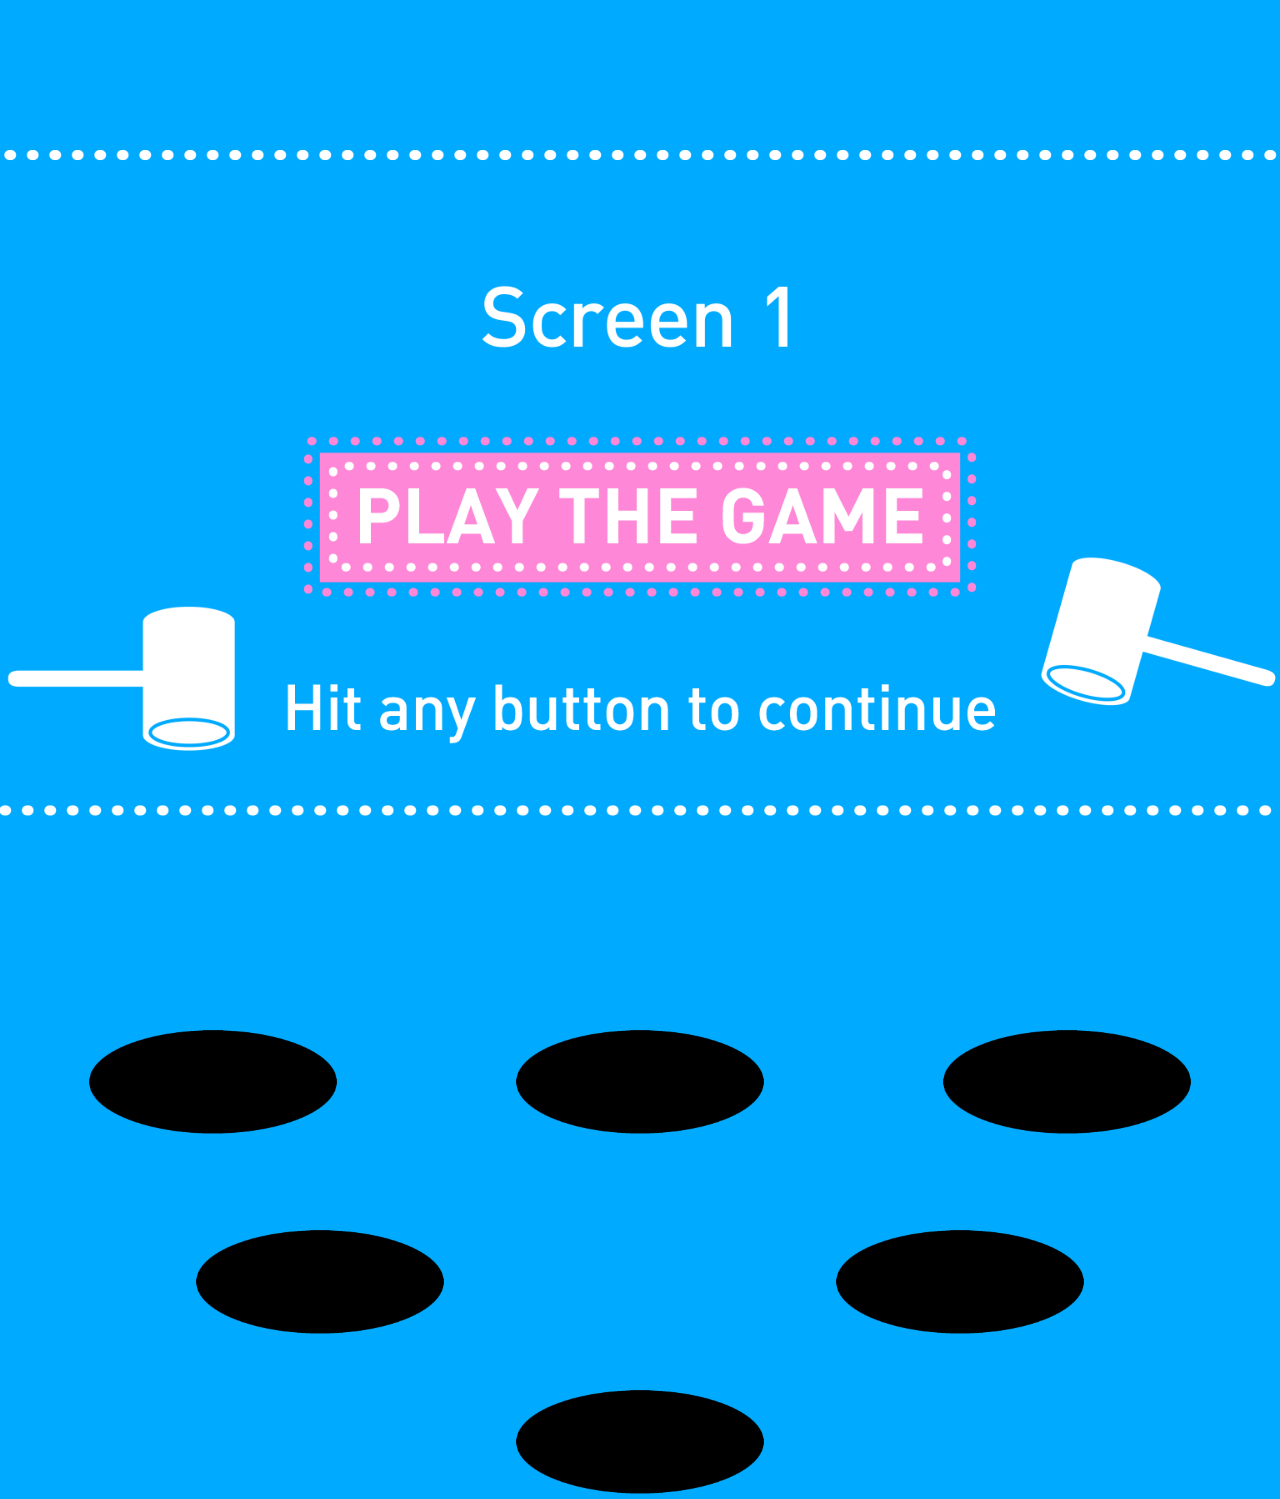
<file: index.html>
<!DOCTYPE html>
<html lang="en" >
<head>
<meta charset="UTF-8">
<meta http-equiv="X-UA-Compatible" content="IE=edge">
<meta name="viewport" content="width=device-width, initial-scale=1">
<link rel="shortcut icon" type="image/x-icon" href="img/m34.png" />
<meta name="description" content="mac game" />
<meta name="keywords" content="whack a mole" />
  <title>Wack a mole</title>
   <link rel="stylesheet" href="css/style.css"> 
   <script src="config.js"></script>
</head>
<body>
<div id="start_screen"></div>
<div id="start_screen2"></div>
<div id="great_job"></div>
<div id="game_end">
  <p id = "score"> </p>
</div>
<div class="game_field">
    <div class="hole_line">
       <div class="image_container"> 
            <div class="holes_board">
              <img class="hole hole1" src="img/hole.png" alt="Hole">
             </div>
            <div class="holes_board">
              <img class="hole hole2" src="img/hole.png" alt="Hole">
            </div>
            <div class="holes_board">
              <img class="hole hole3" src="img/hole.png" alt="Hole">
            </div>
         </div><!-- image_container -->
         <div class="game_line line1">     
            <div class="nut nut1">
               <div class="mole"></div>
            </div>
             <div class="nut nut2">
                <div class="mole"></div>
             </div>
             <div class="nut nut3">
                <div class="mole"></div>
             </div>
         </div><!-- game_line -->
    </div><!-- hole_line -->
    <div class="hole_line second">
       <div class="image_container"> 
            <div class="holes_board">
              <img class="hole hole4" src="img/hole.png" alt="Hole">
             </div>
            <div class="holes_board">
              <img class="hole hole5" src="img/hole.png" alt="Hole">
            </div>            
         </div><!-- image_container -->
         <div class="game_line line1">     
            <div class="nut nut4">
               <div class="mole"></div>
            </div>
             <div class="nut nut5">
                <div class="mole"></div>
             </div>             
         </div><!-- game_line -->
    </div><!-- hole_line --> 
        <div class="hole_line third">
       <div class="image_container"> 
            <div class="holes_board">
              <img class="hole hole6" src="img/hole.png" alt="Hole">
             </div>                       
         </div><!-- image_container -->
         <div class="game_line line1">     
            <div class="nut nut6">
               <div class="mole"></div>
            </div>                        
         </div><!-- game_line -->
    </div><!-- hole_line -->     
  </div> <!-- game_field -->
  <div id="timer_container">
      <div id="running_clocks" class="timer"></div>
      <div id="score_board"></div>
   </div>
  <script src="js/libs.js"></script>
  <script  src="js/script.js"></script>
</body>
</html>
</file>
<file: css/style.css>
@font-face{font-family:"Open Sans";
src:url("../onts/OpenSans-Regular.eot");
src:url("../fonts/PT_Sans-Narrow.eot?#iefix") format("embeddedopentype"),
url("../fonts/OpenSans-Regular.woff2") format("woff2"),
url("../fonts/OpenSans-Regular.woff") format("woff"),
url("../fonts/OpenSans-Regular.ttf") format("truetype"),
url("../fonts/OpenSans-Regular.otf") format("opentype"),
url("../fonts/OpenSans-Regular.svg#svgOpenSans-Regular") format("svg");
font-style:normal;
font-weight:normal;
font-display: swap;
}
html {
-webkit-box-sizing: border-box;
        box-sizing: border-box;
font-size: 16px;
background-color: #00aaff;
font-family: 'Open Sans', sans-serif;
}
body {
padding: 0;
margin:0;
height: 100vh;
width: 100vw;
position: relative;
height: 100vh;
overflow-y: hidden;
}
.hole_line{
position: relative;
height: 12.5rem;
margin: auto;
display: block;
}
.image_container{
display:-webkit-box;
display:-ms-flexbox;
display:flex;
-ms-flex-wrap:wrap;
    flex-wrap:wrap;
margin:auto;
position: absolute; 
right: 0;
left: 0;
top: 0;
width: 100%;	
}
.game_line{
display:-webkit-box;
display:-ms-flexbox;
display:flex;
-ms-flex-wrap:wrap;
    flex-wrap:wrap;
margin:auto;
overflow: hidden;
position: relative; 
width: 100%;
}
.nut {
position: relative;
margin: auto;
max-width: 18rem;
min-width: 14rem;
height:11rem;  
text-align: center;
line-height: 10rem;
overflow: visible;
z-index: 2;
}
.holes_board {
position: relative;
margin: auto;
max-width: 22rem;
min-width: 16rem;
height:11.25rem;  
text-align: center;
line-height: 10rem;
overflow: visible;
z-index: 2;
}
.hole{
display: block;
width: 100%;
position: absolute;
display: block;
bottom: -0.5rem;
margin: auto;
}
.mole {
background: bottom center no-repeat;
background-size: contain;
position: absolute;
top: 100%;
width: 100%;
height: 100%;
-webkit-transition:all 0.5s;
-o-transition:all 0.5s;
transition:all 0.5s;
z-index: 6;
border-bottom-right-radius: 41%;
border-bottom-left-radius: 41%;
}
.nut> .mole{
right: 0;	
left: 0;
margin: auto;
}
.nut.up .mole {
top:0%;
}
#timer_container{
width: 18.75rem;
height: 13.5625rem;
position: absolute;
bottom: 0;
right: 0;
background-image: url('../img/clock.png');
background-size: 18.75rem 13.5625rem;
background-repeat: no-repeat;
background-position: center;
}
#running_clocks{
position: absolute!important;
bottom: 0;
right: 0; 
height: 9.8125rem;
width: 16.1875rem;
}
.timer:after{
display: block;
content: ' ';
width: 5rem;
height: 5rem;
border-radius: 50%;
background-color: #ff87d7 ;
}
#great_job{
background-image: url('../img/great.png');
}
#start_screen2{
background-image: url('../img/start2.png');
}
#great_job, 
#game_end,
#start_screen,
#start_screen2{
display: none;
position: relative;
z-index: 23;
width: 100vw;
height: 100vh; 
background-size: cover;
background-repeat: no-repeat;
background-position: center;
background-color: #00aaff;
}
#game_end{
background-image: url('../img/end.png');
background-position: top left;
}
#start_screen{
display: block;
background-image: url('../img/start.png');
}
#score{
font-weight: bold;
color: #fff;
position: absolute;
z-index: 25;
}
.line_score {
width: 5.4375rem;
height: 0.375rem;
background-color: #ff87d7;
margin: 0.5625rem 0;
}
#score_board{
display: block;
position: absolute;
bottom: 4.9375rem;
right: 2.75rem;
z-index: 13;
}
@media screen and (min-width: 1500px) { 
.holes_board {
min-width: 24rem;
height: 15.5rem;
}
.nut {
max-width: 20rem;
min-width: 18rem;
height:15rem;  
}
.timer:after{
width: 5.1875rem;
height: 5.1875rem;
}
.game_field{
padding-top: 6%;
}
.hole_line.second{
width: 45%;
}
#timer_container {
width: 24.4375rem;
height: 18.625rem;
position: absolute;
bottom: 2.625rem;
right: 3.375rem;
background-size: 100%;
}
#score_board {
display: block;
position: absolute;
bottom: 6.3125rem;
right: 3.75rem;
}
.line_score {
width: 6.5625rem;
height: 0.5rem;
background-color: #ff87d7;
margin: 0.8125rem 0;
}
#running_clocks{
position: absolute!important;
bottom: 3.125rem;
right: 10.4375rem; 
height: 9.8125rem;
width: 9.9375rem;
}
#score{
font-size: 10rem;
line-height: 1rem;
top: 27.5%;
left: 12%;
}
.image_container{
height: 15rem;
}
.game_line{
height: 15rem;
}
.hole_line{
height: 16rem;
}
.hole_line.second, 
.hole_line.third{
height: 14rem;
}
.hole_line{
width: 70.9%;
}
.hole_line.second{
width: 59%;
}
}
@media screen and (max-width: 1499px) { 
.holes_board {
max-width: 18rem;
min-width: 16rem;
}
.nut {
max-width: 18rem;
min-width: 14rem;
height:11rem;  
}
.game_field{
padding-top: 4%;
}
#score{
font-size: 7.5rem;
line-height: 1rem;
top: 4.375rem;
left: 10.625rem;
}
#running_clocks{
bottom: 0;
right: 0; 
height: 157px;
width: 259px;
}
#score{
font-size: 8rem;
top: 20%;
left: 11.5%;
}
.image_container, 
.game_line{
height: 11rem;
}
.hole_line{
height: 12.5rem;
width: 65.9%;
}
.hole_line.second, 
.hole_line.third{
height: 10rem;
}
.hole_line.second{
width: 55%;
}
}
@media screen and (max-width: 1300px) { 
.hole_line,
.hole_line.second{
width: 100%;
}
}
</file>
